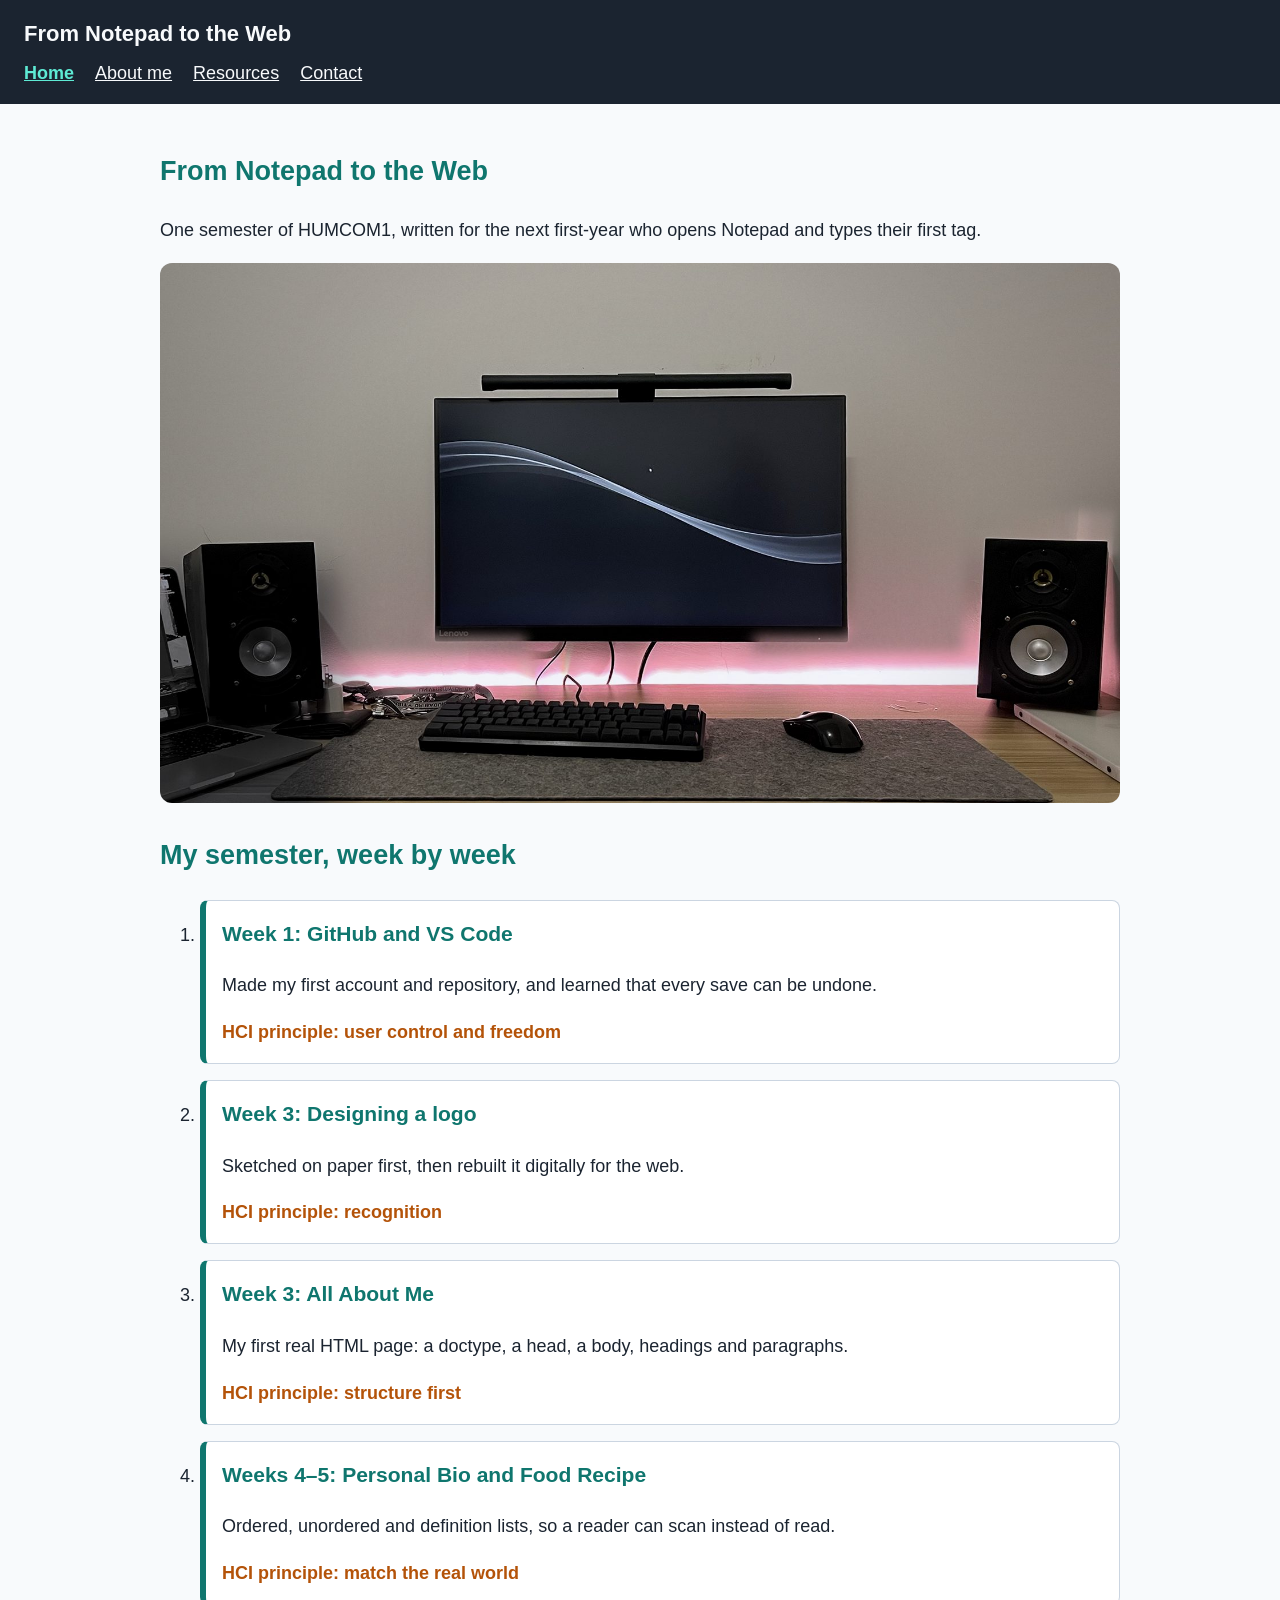
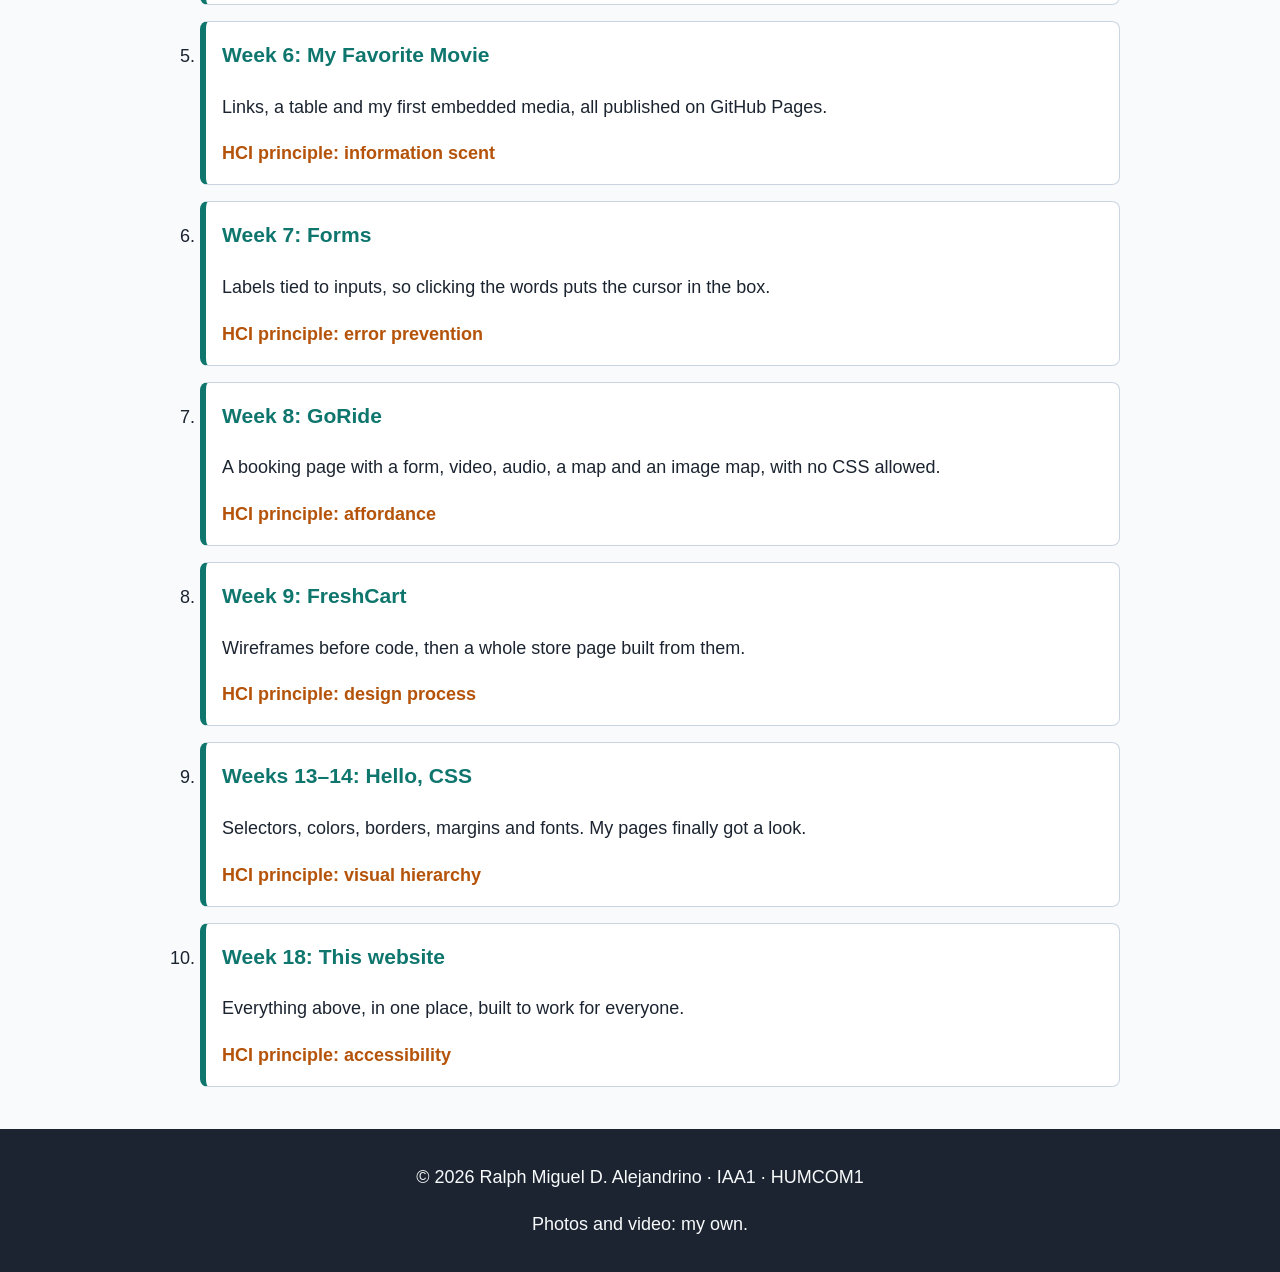
<file: index.html>
<!DOCTYPE html>
<html lang="en">
<head>
  <meta charset="UTF-8">
  <meta name="viewport" content="width=device-width, initial-scale=1.0">
  <title>From Notepad to the Web</title>
  <link rel="stylesheet" href="css/style.css">
</head>
<body>
  <header>
    <p class="brand">From Notepad to the Web</p>
    <nav>
      <ul>
        <li><a href="index.html" class="current">Home</a></li>
        <li><a href="about.html">About me</a></li>
        <li><a href="resources.html">Resources</a></li>
        <li><a href="contact.html">Contact</a></li>
      </ul>
    </nav>
  </header>

  <main>
    <section>
      <h1>From Notepad to the Web</h1>
      <p>One semester of HUMCOM1, written for the next first-year who opens Notepad and types their first tag.</p>
      <img src="images/desk.jpg" alt="My desk at home: a Lenovo monitor, a keyboard, a mouse and two speakers.">
    </section>

    <section>
      <h2>My semester, week by week</h2>
      <ol class="weeks">
        <li>
          <article>
            <h3>Week 1: GitHub and VS Code</h3>
            <p>Made my first account and repository, and learned that every save can be undone.</p>
            <p class="principle">HCI principle: user control and freedom</p>
          </article>
        </li>
        <li>
          <article>
            <h3>Week 3: Designing a logo</h3>
            <p>Sketched on paper first, then rebuilt it digitally for the web.</p>
            <p class="principle">HCI principle: recognition</p>
          </article>
        </li>
        <li>
          <article>
            <h3>Week 3: All About Me</h3>
            <p>My first real HTML page: a doctype, a head, a body, headings and paragraphs.</p>
            <p class="principle">HCI principle: structure first</p>
          </article>
        </li>
        <li>
          <article>
            <h3>Weeks 4–5: Personal Bio and Food Recipe</h3>
            <p>Ordered, unordered and definition lists, so a reader can scan instead of read.</p>
            <p class="principle">HCI principle: match the real world</p>
          </article>
        </li>
        <li>
          <article>
            <h3>Week 6: My Favorite Movie</h3>
            <p>Links, a table and my first embedded media, all published on GitHub Pages.</p>
            <p class="principle">HCI principle: information scent</p>
          </article>
        </li>
        <li>
          <article>
            <h3>Week 7: Forms</h3>
            <p>Labels tied to inputs, so clicking the words puts the cursor in the box.</p>
            <p class="principle">HCI principle: error prevention</p>
          </article>
        </li>
        <li>
          <article>
            <h3>Week 8: GoRide</h3>
            <p>A booking page with a form, video, audio, a map and an image map, with no CSS allowed.</p>
            <p class="principle">HCI principle: affordance</p>
          </article>
        </li>
        <li>
          <article>
            <h3>Week 9: FreshCart</h3>
            <p>Wireframes before code, then a whole store page built from them.</p>
            <p class="principle">HCI principle: design process</p>
          </article>
        </li>
        <li>
          <article>
            <h3>Weeks 13–14: Hello, CSS</h3>
            <p>Selectors, colors, borders, margins and fonts. My pages finally got a look.</p>
            <p class="principle">HCI principle: visual hierarchy</p>
          </article>
        </li>
        <li>
          <article>
            <h3>Week 18: This website</h3>
            <p>Everything above, in one place, built to work for everyone.</p>
            <p class="principle">HCI principle: accessibility</p>
          </article>
        </li>
      </ol>
    </section>
  </main>

  <footer>
    <p>© 2026 Ralph Miguel D. Alejandrino · IAA1 · HUMCOM1</p>
    <p>Photos and video: my own.</p>
  </footer>

  <script src="js/script.js"></script>
</body>
</html>
</file>
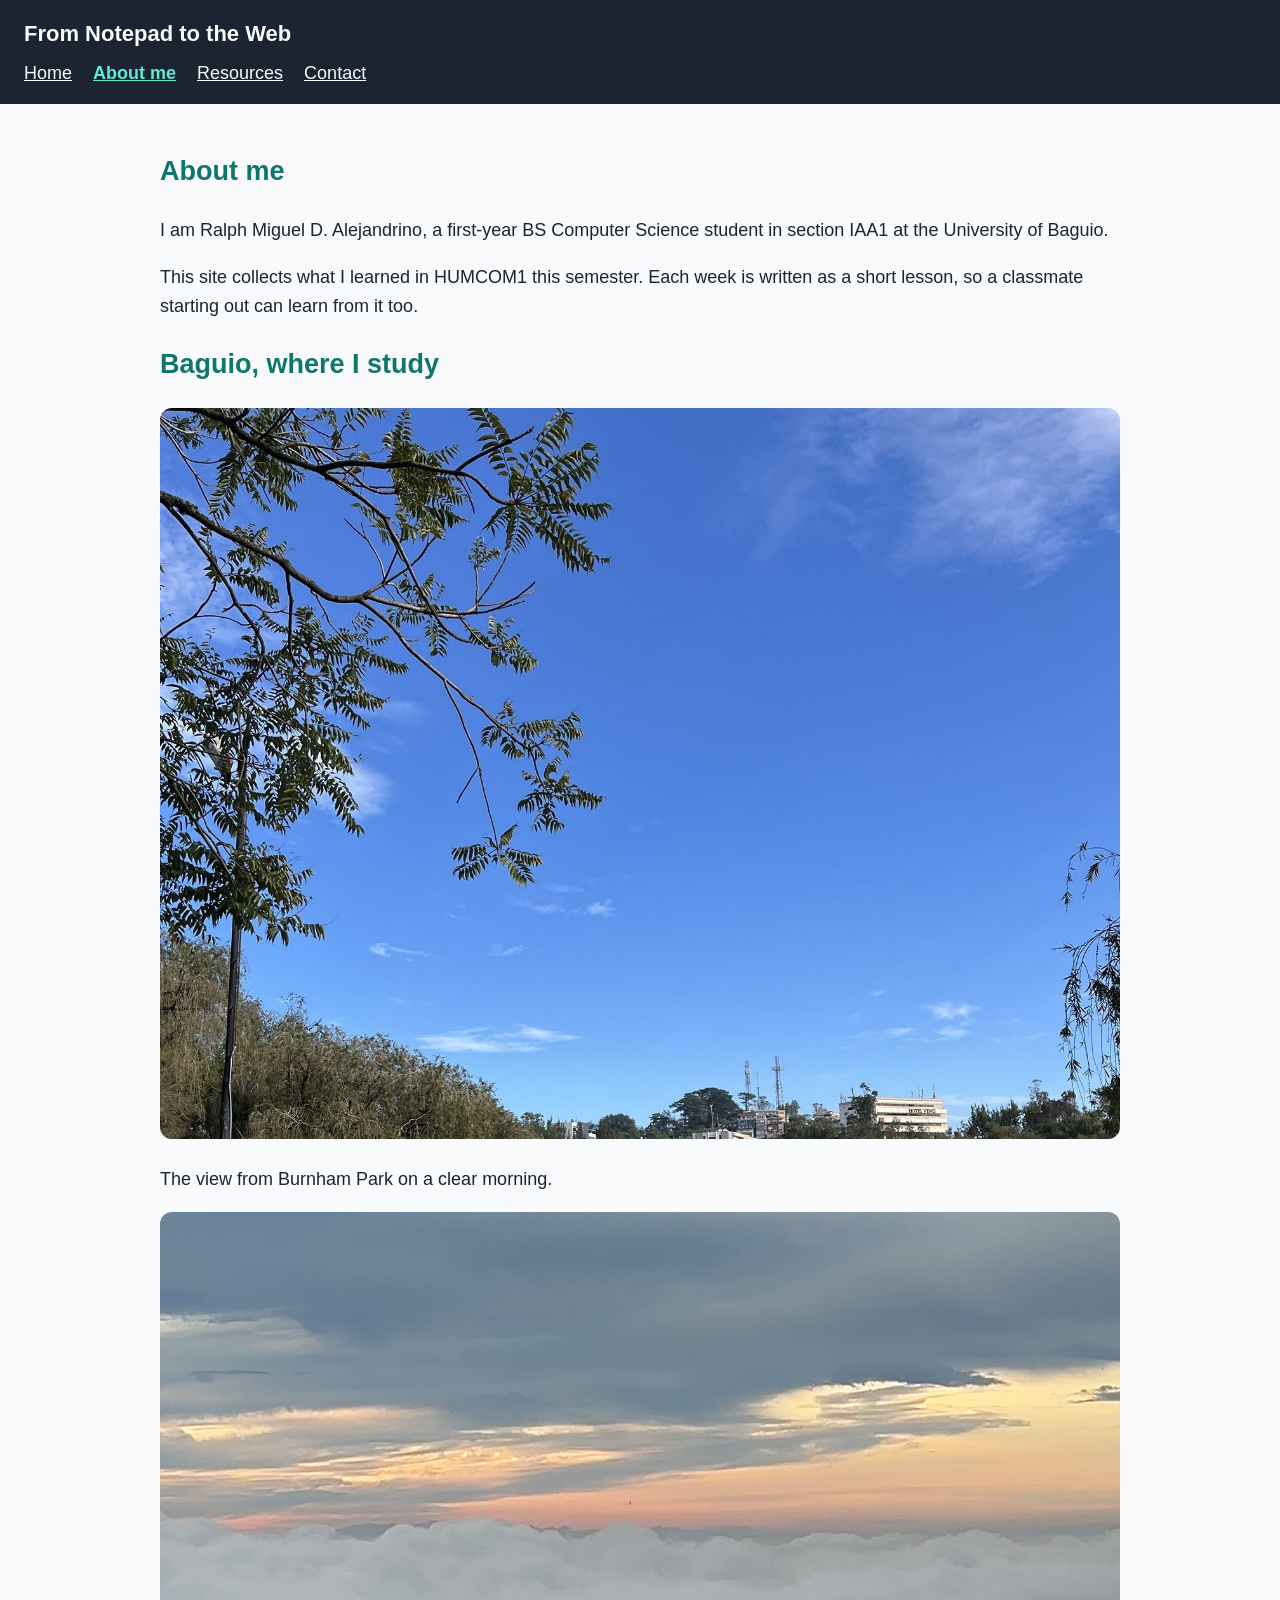
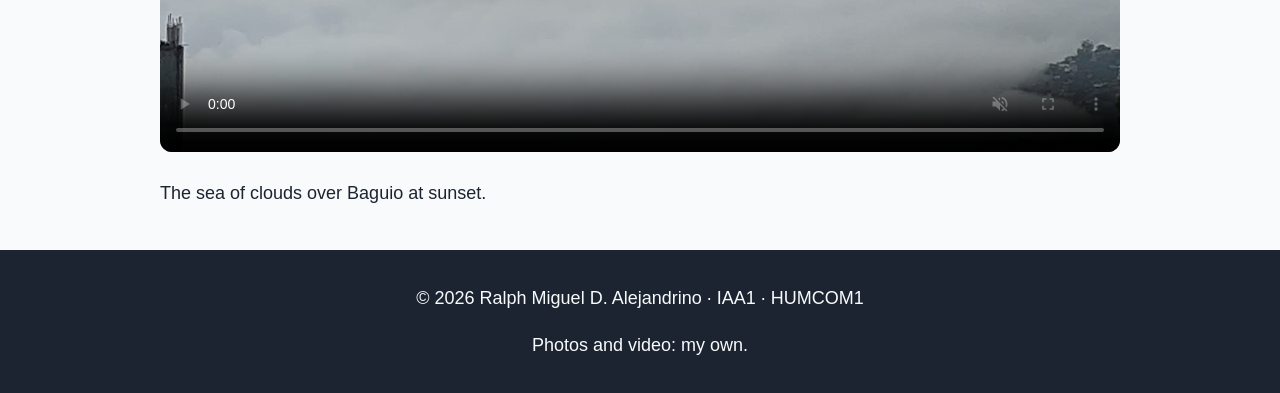
<file: about.html>
<!DOCTYPE html>
<html lang="en">
<head>
  <meta charset="UTF-8">
  <meta name="viewport" content="width=device-width, initial-scale=1.0">
  <title>About me | From Notepad to the Web</title>
  <link rel="stylesheet" href="css/style.css">
</head>
<body>
  <header>
    <p class="brand">From Notepad to the Web</p>
    <nav>
      <ul>
        <li><a href="index.html">Home</a></li>
        <li><a href="about.html" class="current">About me</a></li>
        <li><a href="resources.html">Resources</a></li>
        <li><a href="contact.html">Contact</a></li>
      </ul>
    </nav>
  </header>

  <main>
    <section>
      <h1>About me</h1>
      <p>I am Ralph Miguel D. Alejandrino, a first-year BS Computer Science student in section IAA1 at the University of Baguio.</p>
      <p>This site collects what I learned in HUMCOM1 this semester. Each week is written as a short lesson, so a classmate starting out can learn from it too.</p>
    </section>

    <section>
      <h2>Baguio, where I study</h2>
      <img src="images/sky-day.jpg" alt="A clear blue sky over Burnham Park, Baguio, with tree branches in front and buildings on the hill.">
      <p>The view from Burnham Park on a clear morning.</p>
      <video controls muted width="960" poster="images/summit-clouds.jpg">
        <source src="videos/sea-of-clouds.mp4" type="video/mp4">
        Your browser cannot play this video.
      </video>
      <p>The sea of clouds over Baguio at sunset.</p>
    </section>
  </main>

  <footer>
    <p>© 2026 Ralph Miguel D. Alejandrino · IAA1 · HUMCOM1</p>
    <p>Photos and video: my own.</p>
  </footer>

  <script src="js/script.js"></script>
</body>
</html>
</file>
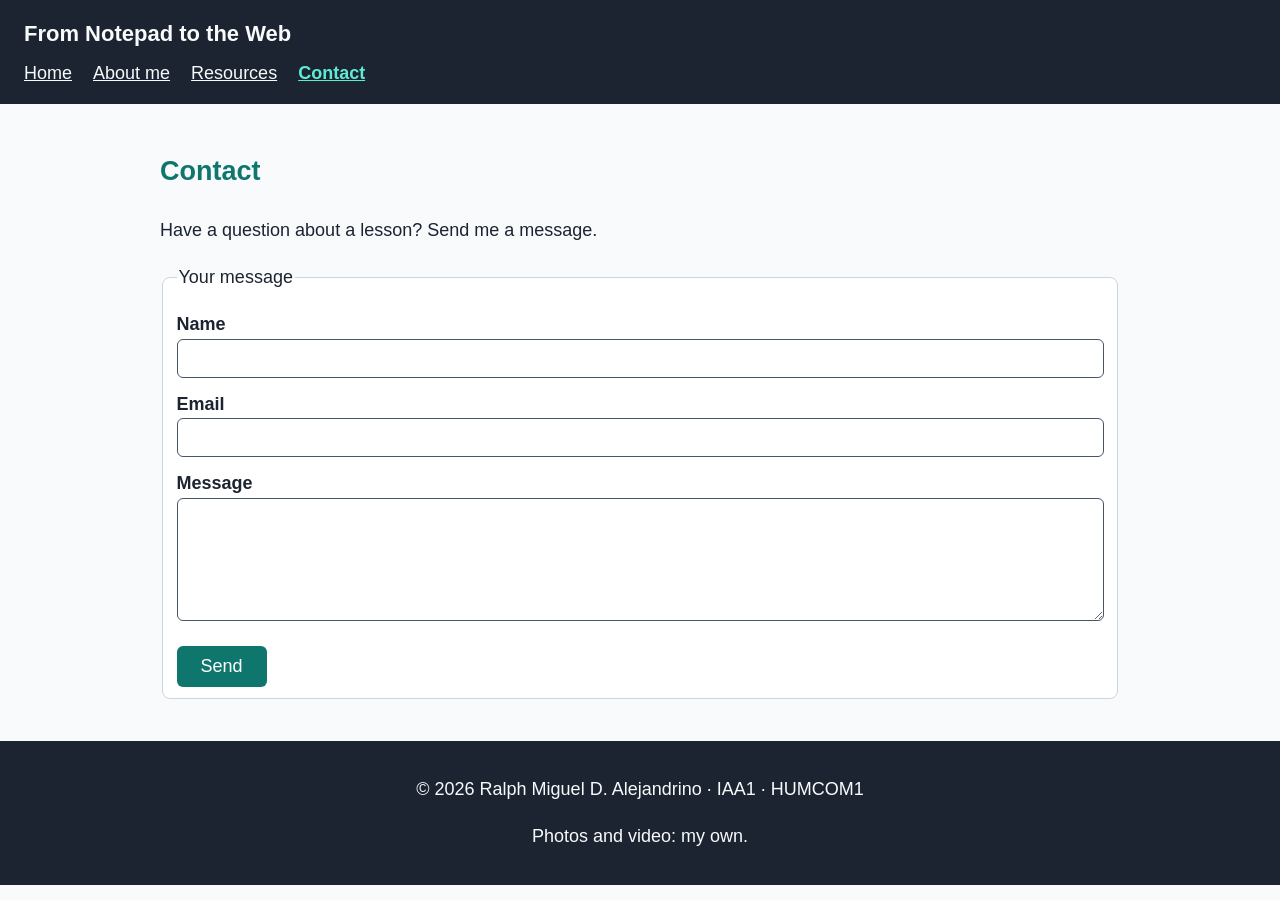
<file: contact.html>
<!DOCTYPE html>
<html lang="en">
<head>
  <meta charset="UTF-8">
  <meta name="viewport" content="width=device-width, initial-scale=1.0">
  <title>Contact | From Notepad to the Web</title>
  <link rel="stylesheet" href="css/style.css">
</head>
<body>
  <header>
    <p class="brand">From Notepad to the Web</p>
    <nav>
      <ul>
        <li><a href="index.html">Home</a></li>
        <li><a href="about.html">About me</a></li>
        <li><a href="resources.html">Resources</a></li>
        <li><a href="contact.html" class="current">Contact</a></li>
      </ul>
    </nav>
  </header>

  <main>
    <section>
      <h1>Contact</h1>
      <p>Have a question about a lesson? Send me a message.</p>

      <form id="contact-form">
        <fieldset>
          <legend>Your message</legend>

          <label for="fullname">Name</label>
          <input type="text" id="fullname" name="fullname" required>

          <label for="email">Email</label>
          <input type="email" id="email" name="email" required>

          <label for="message">Message</label>
          <textarea id="message" name="message" rows="5" required></textarea>

          <input type="submit" value="Send">
        </fieldset>
      </form>

      <p id="thanks"></p>
    </section>
  </main>

  <footer>
    <p>© 2026 Ralph Miguel D. Alejandrino · IAA1 · HUMCOM1</p>
    <p>Photos and video: my own.</p>
  </footer>

  <script src="js/script.js"></script>
</body>
</html>
</file>
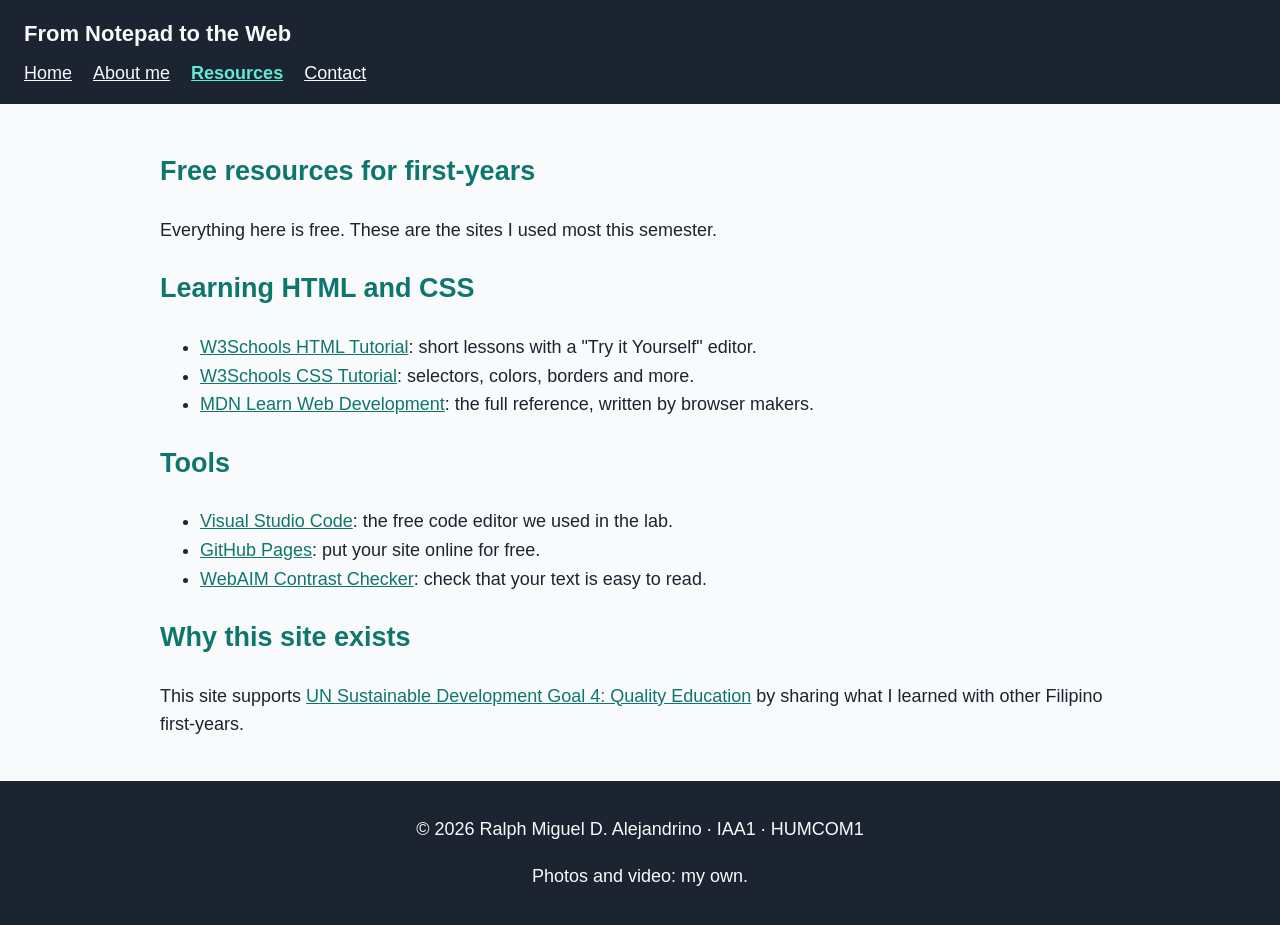
<file: resources.html>
<!DOCTYPE html>
<html lang="en">
<head>
  <meta charset="UTF-8">
  <meta name="viewport" content="width=device-width, initial-scale=1.0">
  <title>Resources | From Notepad to the Web</title>
  <link rel="stylesheet" href="css/style.css">
</head>
<body>
  <header>
    <p class="brand">From Notepad to the Web</p>
    <nav>
      <ul>
        <li><a href="index.html">Home</a></li>
        <li><a href="about.html">About me</a></li>
        <li><a href="resources.html" class="current">Resources</a></li>
        <li><a href="contact.html">Contact</a></li>
      </ul>
    </nav>
  </header>

  <main>
    <section>
      <h1>Free resources for first-years</h1>
      <p>Everything here is free. These are the sites I used most this semester.</p>
    </section>

    <section>
      <h2>Learning HTML and CSS</h2>
      <ul>
        <li><a href="https://www.w3schools.com/html/">W3Schools HTML Tutorial</a>: short lessons with a "Try it Yourself" editor.</li>
        <li><a href="https://www.w3schools.com/css/">W3Schools CSS Tutorial</a>: selectors, colors, borders and more.</li>
        <li><a href="https://developer.mozilla.org/en-US/docs/Learn">MDN Learn Web Development</a>: the full reference, written by browser makers.</li>
      </ul>
    </section>

    <section>
      <h2>Tools</h2>
      <ul>
        <li><a href="https://code.visualstudio.com/">Visual Studio Code</a>: the free code editor we used in the lab.</li>
        <li><a href="https://docs.github.com/en/pages">GitHub Pages</a>: put your site online for free.</li>
        <li><a href="https://webaim.org/resources/contrastchecker/">WebAIM Contrast Checker</a>: check that your text is easy to read.</li>
      </ul>
    </section>

    <section>
      <h2>Why this site exists</h2>
      <p>This site supports <a href="https://sdgs.un.org/goals/goal4">UN Sustainable Development Goal 4: Quality Education</a> by sharing what I learned with other Filipino first-years.</p>
    </section>
  </main>

  <footer>
    <p>© 2026 Ralph Miguel D. Alejandrino · IAA1 · HUMCOM1</p>
    <p>Photos and video: my own.</p>
  </footer>

  <script src="js/script.js"></script>
</body>
</html>
</file>
<file: css/style.css>
body {
  margin: 0;
  font-family: Arial, Helvetica, sans-serif;
  font-size: 18px;
  line-height: 1.6;
  color: #1B2430;
  background-color: #F8FAFC;
}

header {
  padding: 16px 24px;
  background-color: #1B2430;
}

.brand {
  margin: 0;
  font-size: 22px;
  font-weight: bold;
  color: #F8FAFC;
}

nav ul {
  margin: 8px 0 0 0;
  padding: 0;
  list-style-type: none;
}

nav li {
  display: inline;
  margin-right: 16px;
}

nav a {
  color: #F8FAFC;
}

nav a.current {
  color: #5EEAD4;
  font-weight: bold;
}

main {
  max-width: 960px;
  margin: 0 auto;
  padding: 24px;
}

h1, h2, h3 {
  color: #0F766E;
}

a {
  color: #0F766E;
}

img, video {
  max-width: 100%;
  height: auto;
  border-radius: 12px;
}

.weeks article {
  margin-bottom: 16px;
  padding: 16px;
  background-color: #FFFFFF;
  border: 1px solid #CBD5E1;
  border-left: 6px solid #0F766E;
  border-radius: 8px;
}

.weeks h3 {
  margin-top: 0;
}

.principle {
  margin-bottom: 0;
  color: #B45309;
  font-weight: bold;
}

fieldset {
  border: 1px solid #CBD5E1;
  border-radius: 8px;
  background-color: #FFFFFF;
}

label {
  display: block;
  margin-top: 12px;
  font-weight: bold;
}

input, textarea {
  width: 100%;
  padding: 8px;
  font-size: 18px;
  border: 1px solid #475569;
  border-radius: 6px;
  box-sizing: border-box;
}

input[type="submit"] {
  width: auto;
  margin-top: 16px;
  padding: 10px 24px;
  color: #FFFFFF;
  background-color: #0F766E;
  border: none;
  cursor: pointer;
}

#thanks {
  color: #0F766E;
  font-weight: bold;
}

footer {
  padding: 16px 24px;
  color: #F8FAFC;
  background-color: #1B2430;
  text-align: center;
}
</file>
